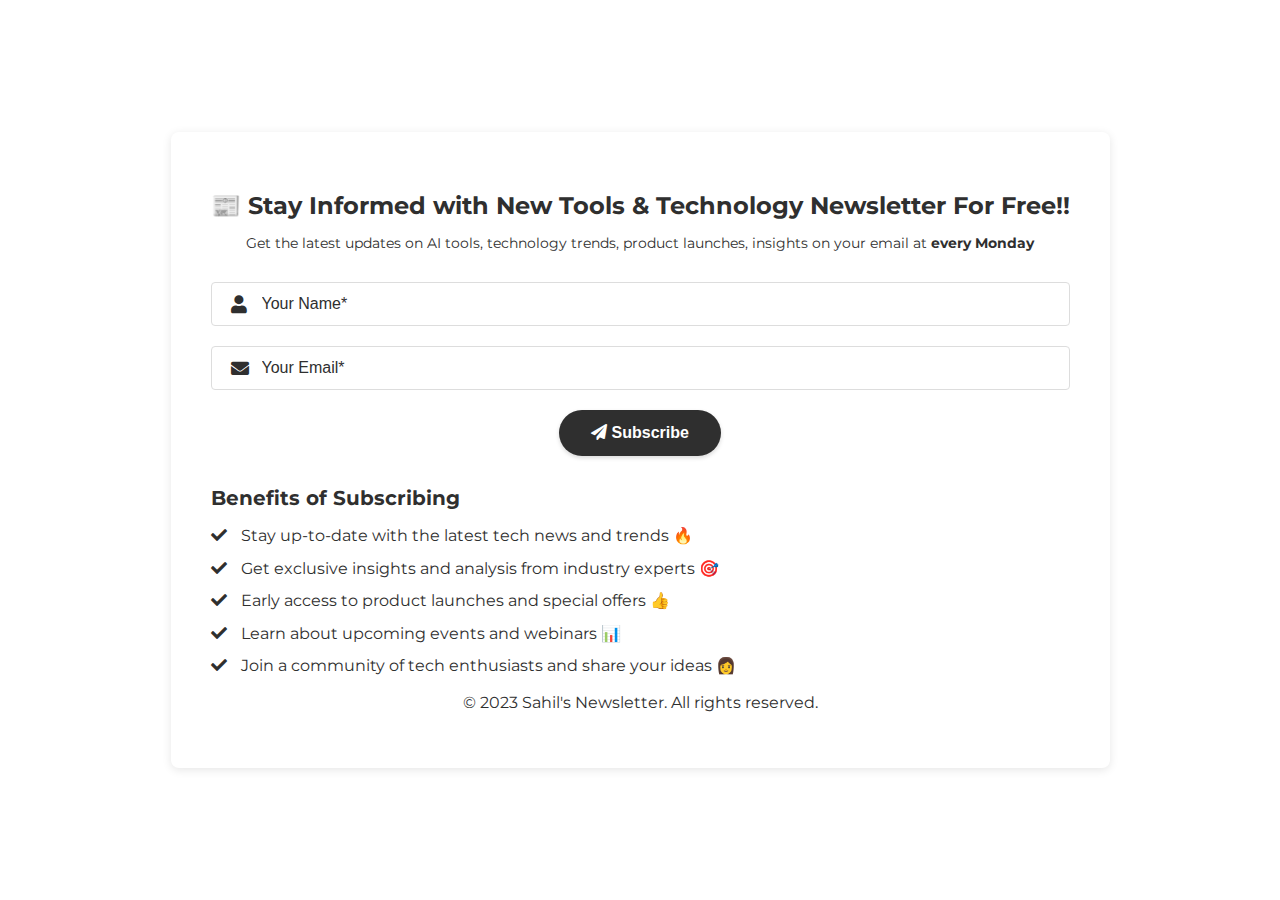
<file: index.html>
<!DOCTYPE html>
<html lang="en">
<head>
  <meta charset="UTF-8">
  <meta name="viewport" content="width=device-width, initial-scale=1.0">
  <meta http-equiv="Content-Security-Policy" content="script-src 'self' 'unsafe-inline' 'unsafe-eval' https://apis.google.com;">

  <link rel="stylesheet" href="https://fonts.googleapis.com/css2?family=Montserrat:wght@400;700&display=swap">
  <link rel="stylesheet" href="https://cdnjs.cloudflare.com/ajax/libs/font-awesome/5.15.3/css/all.min.css">
  <link rel="stylesheet" href="styles.css">
  <meta http-equiv="Content-Security-Policy" content="script-src 'self' 'unsafe-inline' 'unsafe-eval' https://apis.google.com;">

  <title>Email Newsletter Sign-up</title>
  <script src="jquery-3.6.0.min.js"></script>
  <script src="script.js"></script>
</head>
<body>
  <div class="container">
    <div class="card">
      <div class="header">
        <h2 class="title">📰 Stay Informed with New Tools & Technology Newsletter For Free!! </h2>
        <p class="subtitle">Get the latest updates on AI tools, technology trends, product launches, insights on your email at <b>every Monday</b></p>
      </div>
      <div class="content">
        <form id="signup-form">
          <div class="form-group">
            <label for="name"><i class="fas fa-user"></i></label>
            <input type="text" class="form-control" id="name" placeholder="Your Name*" required>
          </div>
          <div class="form-group">
            <label for="email"><i class="fas fa-envelope"></i></label>
            <input type="email" class="form-control" id="email" placeholder="Your Email*" required>
          </div>
          <button type="submit" id="subscribe-button" class="btn btn-primary"><i class="fas fa-paper-plane"></i> Subscribe</button>
        </form>
        <div id="success-message"></div>
        <div class="benefits">
          <h3 class="benefits-title">Benefits of Subscribing</h3>
          <ul class="benefits-list">
            <li><i class="fas fa-check"></i> Stay up-to-date with the latest tech news and trends &#128293;</li>
            <li><i class="fas fa-check"></i> Get exclusive insights and analysis from industry experts &#127919;</li>
            <li><i class="fas fa-check"></i> Early access to product launches and special offers &#128077;</li>
            <li><i class="fas fa-check"></i> Learn about upcoming events and webinars &#128202;</li>
            <li><i class="fas fa-check"></i> Join a community of tech enthusiasts and share your ideas &#128105;</li>
          </ul>
        </div>
      </div>
      <div class="footer">
        <p>&copy; 2023 Sahil's Newsletter. All rights reserved.</p>
      </div>
    </div>
  </div>

</body>
</html>
</file>
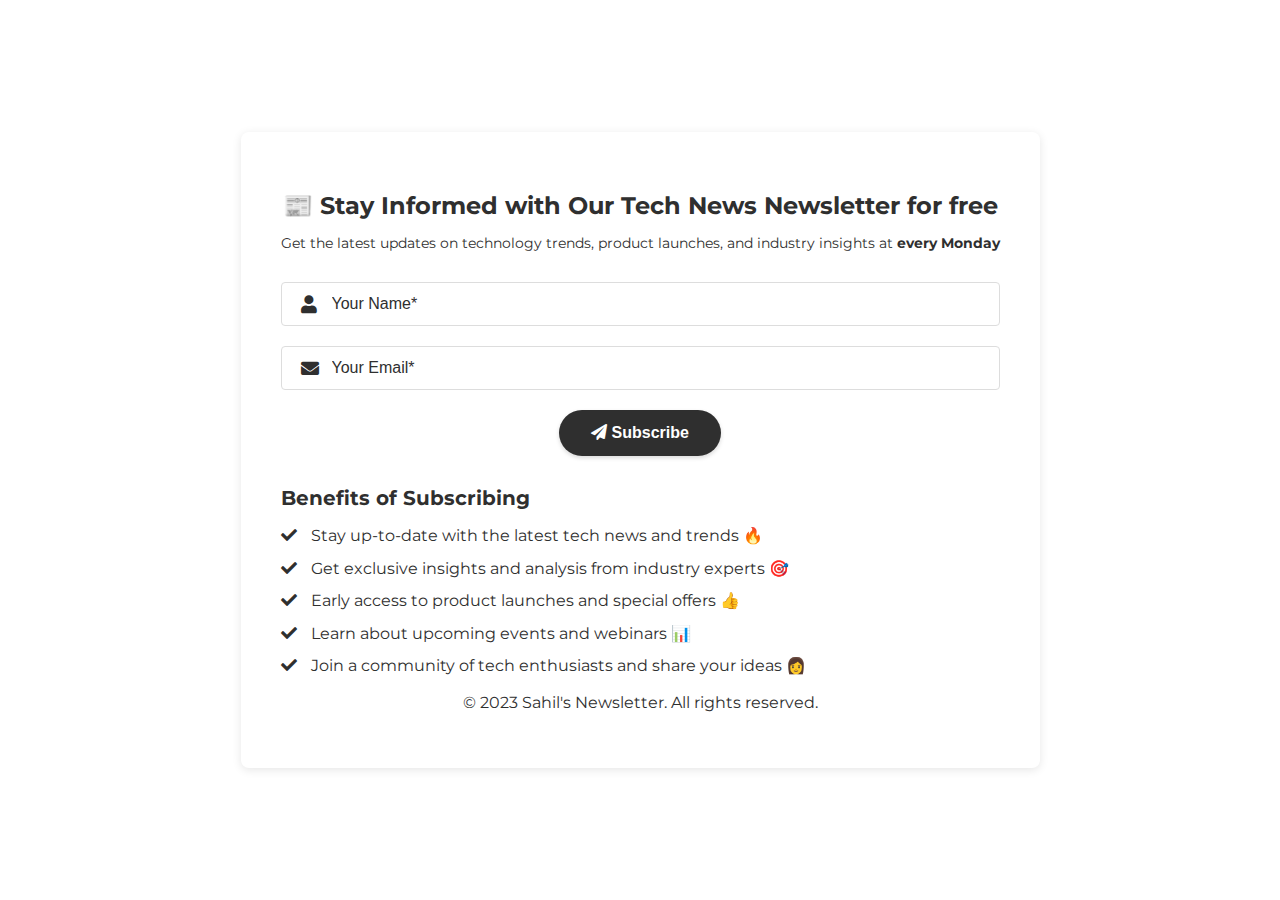
<file: subscribe.html>
<!DOCTYPE html>
<html lang="en">
<head>
  <meta charset="UTF-8">
  <meta name="viewport" content="width=device-width, initial-scale=1.0">
  <meta http-equiv="Content-Security-Policy" content="script-src 'self' 'unsafe-inline' 'unsafe-eval' https://apis.google.com;">

  <link rel="stylesheet" href="https://fonts.googleapis.com/css2?family=Montserrat:wght@400;700&display=swap">
  <link rel="stylesheet" href="https://cdnjs.cloudflare.com/ajax/libs/font-awesome/5.15.3/css/all.min.css">
  <link rel="stylesheet" href="styles.css">
  <meta http-equiv="Content-Security-Policy" content="script-src 'self' 'unsafe-inline' 'unsafe-eval' https://apis.google.com;">

  <title>Tech News Newsletter Sign-up</title>
  <script src="jquery-3.6.0.min.js"></script>
  <script src="script.js"></script>
</head>
<body>
  <div class="container">
    <div class="card">
      <div class="header">
        <h2 class="title">📰 Stay Informed with Our Tech News Newsletter for free</h2>
        <p class="subtitle">Get the latest updates on technology trends, product launches, and industry insights at <b>every Monday</b></p>
      </div>
      <div class="content">
        <form id="signup-form">
          <div class="form-group">
            <label for="name"><i class="fas fa-user"></i></label>
            <input type="text" class="form-control" id="name" placeholder="Your Name*" required>
          </div>
          <div class="form-group">
            <label for="email"><i class="fas fa-envelope"></i></label>
            <input type="email" class="form-control" id="email" placeholder="Your Email*" required>
          </div>
          <button type="submit" id="subscribe-button" class="btn btn-primary"><i class="fas fa-paper-plane"></i> Subscribe</button>
        </form>
        <div id="success-message"></div>
        <div class="benefits">
          <h3 class="benefits-title">Benefits of Subscribing</h3>
          <ul class="benefits-list">
            <li><i class="fas fa-check"></i> Stay up-to-date with the latest tech news and trends &#128293;</li>
            <li><i class="fas fa-check"></i> Get exclusive insights and analysis from industry experts &#127919;</li>
            <li><i class="fas fa-check"></i> Early access to product launches and special offers &#128077;</li>
            <li><i class="fas fa-check"></i> Learn about upcoming events and webinars &#128202;</li>
            <li><i class="fas fa-check"></i> Join a community of tech enthusiasts and share your ideas &#128105;</li>
          </ul>
        </div>
      </div>
      <div class="footer">
        <p>&copy; 2023 Sahil's Newsletter. All rights reserved.</p>
      </div>
    </div>
  </div>

</body>
</html>
</file>
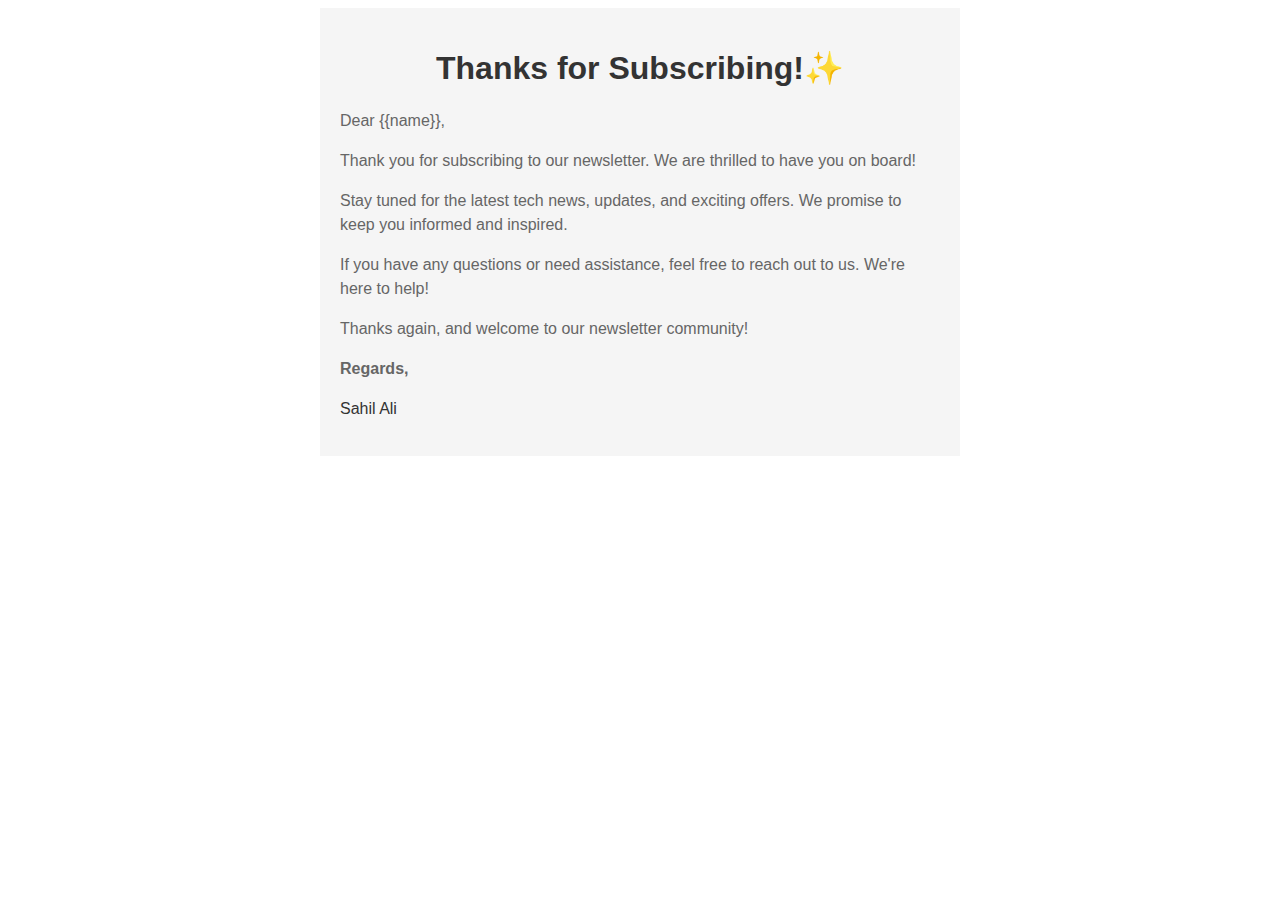
<file: mail sending/template.html>
<!DOCTYPE html>
<html>
<head>
    <title>Thanks for Subscribing</title>
    <style>
        body {
            font-family: Arial, sans-serif;
        }

        .container {
            max-width: 600px;
            margin: 0 auto;
            padding: 20px;
            background-color: #f5f5f5;
        }

        h1 {
            text-align: center;
            color: #333333;
        }

        p {
            color: #666666;
            line-height: 1.5;
            margin-bottom: 15px;
        }

        .regards {
            font-weight: bold;
        }

        .name {
            color: #333333;
        }
    </style>
</head>
<body>
    <div class="container">
        <h1>Thanks for Subscribing!✨</h1>
        <p>Dear {{name}},</p>
        <p>Thank you for subscribing to our newsletter. We are thrilled to have you on board!</p>
        <p>Stay tuned for the latest tech news, updates, and exciting offers. We promise to keep you informed and inspired.</p>
        <p>If you have any questions or need assistance, feel free to reach out to us. We're here to help!</p>
        <p>Thanks again, and welcome to our newsletter community!</p>
        <p class="regards">Regards,</p>
        <p class="name">Sahil Ali</p>
    </div>
</body>
</html>
</file>
<file: styles.css>
@import url('https://fonts.googleapis.com/css2?family=Montserrat:wght@400;700&display=swap');

body {
  background-color: #ffffff;
  font-family: 'Montserrat', sans-serif;
  margin: 0;
}

.container {
  display: flex;
  justify-content: center;
  align-items: center;
  height: 100vh;
}

.card {
  background-color: #ffffff;
  color: #2f2f2f;
  padding: 40px;
  border-radius: 8px;
  box-shadow: 0 2px 10px rgba(0, 0, 0, 0.1);
  text-align: center;
}
@media screen and (max-width: 740px) {
  .card {
  margin-top: 126px;
  }
}
    


.header {
  margin-bottom: 30px;
}

.title {
  font-size: 24px;
  font-weight: 700;
  margin-bottom: 10px;
}

.subtitle {
  font-size: 14px;
  margin-bottom: 0;
}

.form-group {
  position: relative;
  margin-bottom: 20px;
}

label {
  position: absolute;
  left: 20px;
  top: 50%;
  transform: translateY(-50%);
  color: #2f2f2f;
}
.form-group input[type="text"],
.form-group input[type="email"] {
  padding-left: 50px; /* Increase the left padding to accommodate the icon */
}

input[type="text"],
input[type="email"] {
    
  width: 100%;
  padding: 12px 40px 12px 20px;
  border: 1px solid #ddd;
  border-radius: 4px;
  font-size: 16px;
  transition: border-color 0.3s ease-in-out;
  box-sizing: border-box; /* Add box-sizing property */
}

input[type="text"]:focus,
input[type="email"]:focus {
  outline: none;
  border-color: #007bff;
}

input[type="text"]::placeholder,
input[type="email"]::placeholder {
  color: #2f2f2f;

}

.form-group i {
  position: absolute;
left: 0;
  top: 50%;
  transform: translateY(-50%);
  color: #2f2f2f;
  font-size: 18px; /* Adjust the font size of the icons */

}

.btn-primary {
  background-color: #2f2f2f;
  border: none;
  color: #ffffff;
  padding: 14px 32px;
  font-size: 16px;
  font-weight: 700;
  border-radius: 30px;
  cursor: pointer;
  transition: background-color 0.3s ease-in-out;
  box-shadow: 0 2px 4px rgba(0, 0, 0, 0.15);
}

.btn-primary:hover {
  background-color: #222222;
}

.benefits {
  margin-top: 30px;
  text-align: left;
}

.benefits-title {
  font-size: 20px;
  font-weight: 700;
  margin-bottom: 15px;
}

.benefits-list {
  list-style-type: none;
  padding: 0;
  margin: 0;
}

.benefits-list li {
  margin-bottom: 10px;
  line-height: 1.4;
}

.benefits-list li i {
  margin-right: 10px;
  color: #2f2f2f;
}
</file>
